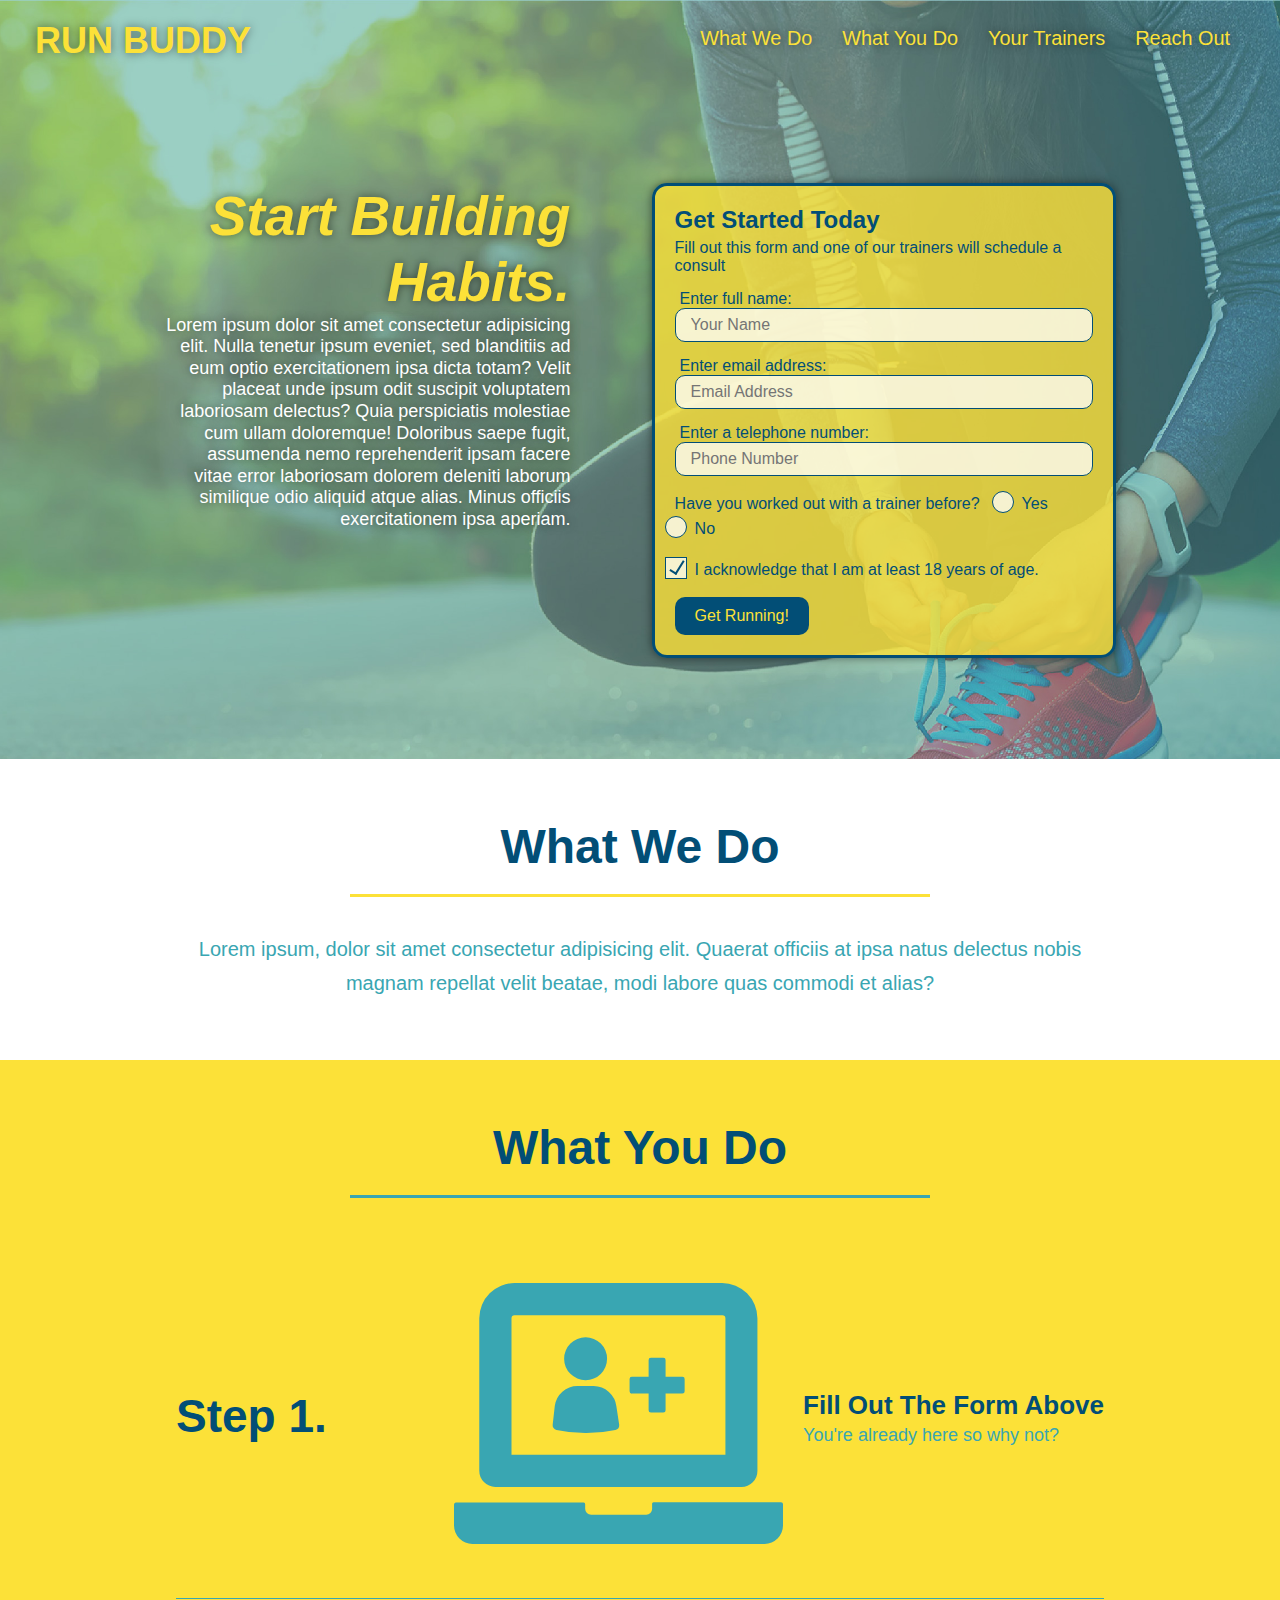
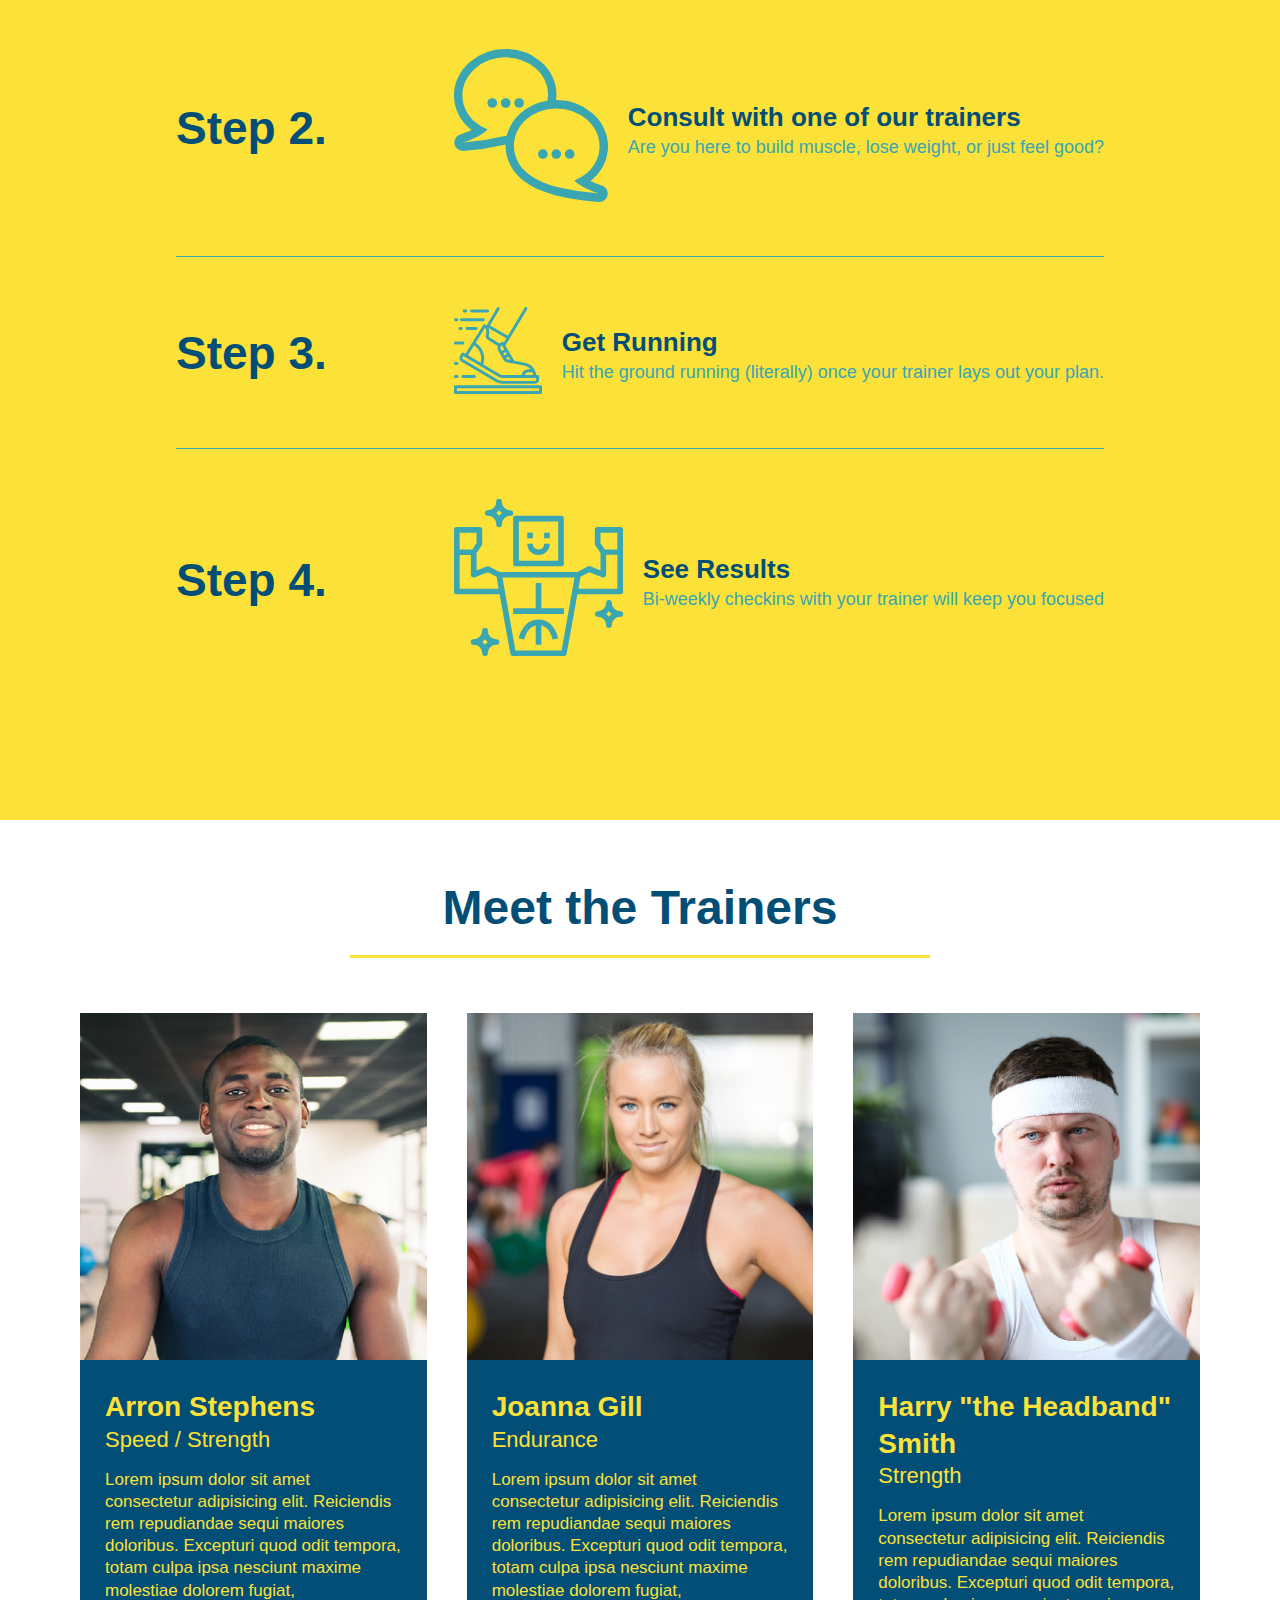
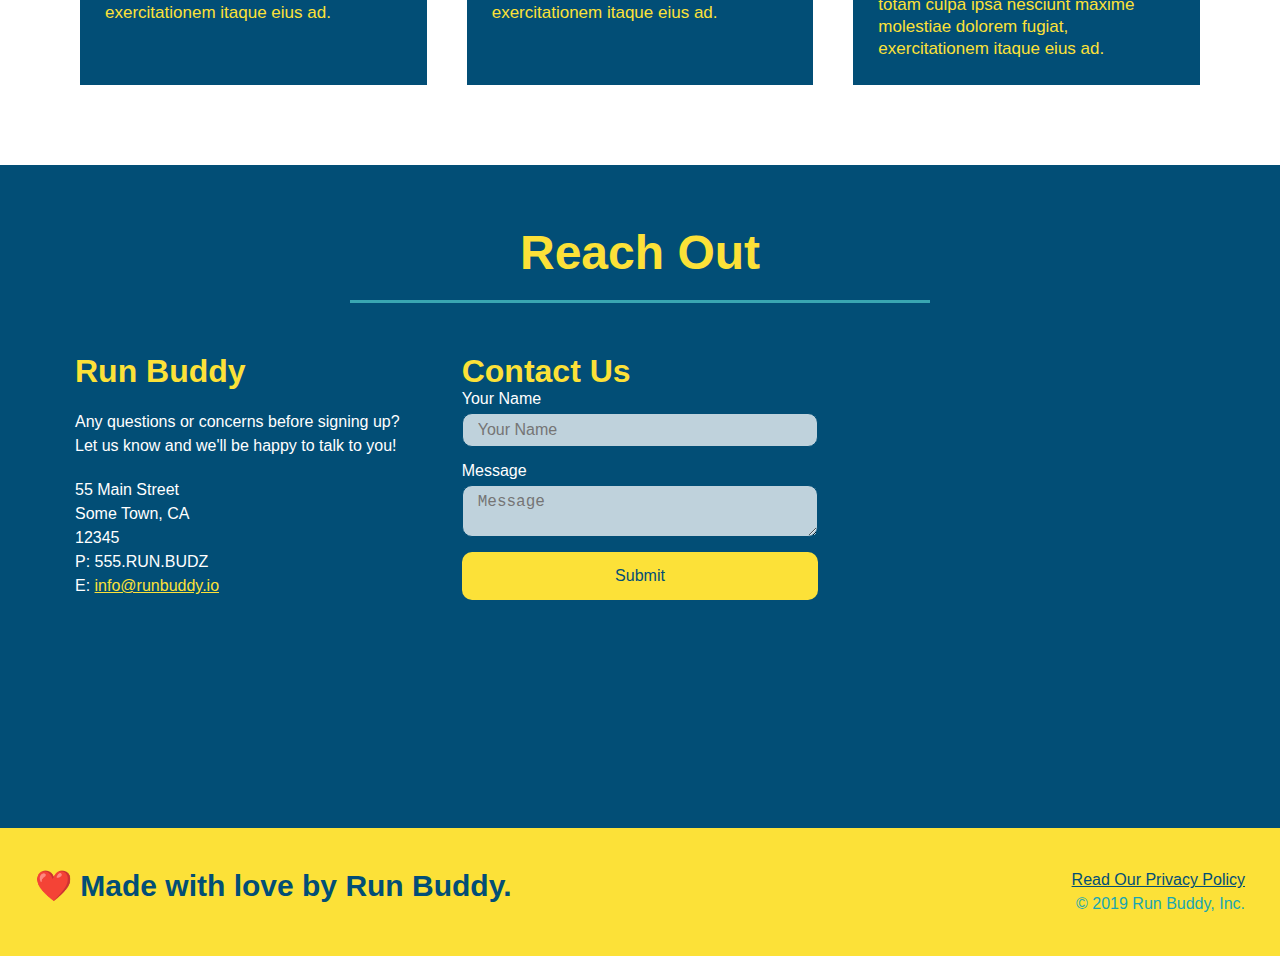
<file: index.html>
<!DOCTYPE html>
<html lang="en">
  <head>
    <meta charset="UTF-8" />
    <meta http-equiv="X-UA-Compatible" content="IE=edge" />
    <meta name="viewport" content="width=device-width, initial-scale=1.0" />
    <link rel="stylesheet" href="./assets/CSS/style.css" />
    <title>Run Buddy</title>
  </head>
  <body>
    <header>
      <h1>RUN BUDDY</h1>
      <nav>
        <ul>
          <li>
            <!-- anchor element -->
            <a href="#what-we-do">What We Do</a>
          </li>
          <li><a href="#what-you-do">What You Do</a></li>
          <li><a href="#your-trainers">Your Trainers</a></li>
          <li><a href="#reach-out">Reach Out</a></li>
        </ul>
      </nav>
    </header>
    <!-- hero -->
    <section class="hero">
      <div class="hero-cta">
        <h2>Start Building Habits.</h2>
        <p>
          Lorem ipsum dolor sit amet consectetur adipisicing elit. Nulla tenetur
          ipsum eveniet, sed blanditiis ad eum optio exercitationem ipsa dicta
          totam? Velit placeat unde ipsum odit suscipit voluptatem laboriosam
          delectus? Quia perspiciatis molestiae cum ullam doloremque! Doloribus
          saepe fugit, assumenda nemo reprehenderit ipsam facere vitae error
          laboriosam dolorem deleniti laborum similique odio aliquid atque
          alias. Minus officiis exercitationem ipsa aperiam.
        </p>
      </div>
      <div class="hero-form">
        <h3>Get Started Today</h3>
        <p>
          Fill out this form and one of our trainers will schedule a consult
        </p>
        <!-- insert form element -->
        <form>
          <label for="name">Enter full name:</label>
          <input
            type="text"
            placeholder="Your Name"
            name="name"
            id="name"
            class="form-input"
          />
          <label for="email">Enter email address:</label>
          <input
            type="email"
            placeholder="Email Address"
            name="email"
            id="email"
            class="form-input"
          />
          <label for="phone">Enter a telephone number:</label>
          <input
            type="tel"
            placeholder="Phone Number"
            name="phone"
            id="phone"
            class="form-input"
          />
          <p>
            Have you worked out with a trainer before? 
            <span class="radio-wrapper">
            <input type="radio" name="trainer-confirm" id="trainer-yes" />
            <label for="trainer-yes">Yes</label>
           </span>
           <span class="radio-wrapper">
            <input type="radio" name="trainer-confirm" id="trainer-no" />
            <label for="trainer-no">No</label>
           </span> 
          </p>
          <p>
            <span class="checkbox-wrapper">
            <label for="checkbox"
            <input type="checkbox" name="age-confirm" id="checkbox" />
              I acknowledge that I am at least 18 years of age.</label>
            </span>
          </p>
          <button type="submit">Get Running!</button>
        </form>
      </div>
    </section>
    <!-- end hero -->
    <!-- What we do section -->
    <section id="what-we-do" class="intro">
      <div class="flex-row">
        <h2 class="section-title primary-border">What We Do</h2>
      </div>
      <div class="flex-row">
        <p>
          Lorem ipsum, dolor sit amet consectetur adipisicing elit. Quaerat
          officiis at ipsa natus delectus nobis magnam repellat velit beatae,
          modi labore quas commodi et alias?
        </p>
      </div>
    </section>
    <!-- What you do section -->
    <section id="what-you-do" class="steps">
      <div class="flex-row">
        <h2 class="section-title secondary-border">What You Do</h2>
      </div>
      <div class="step">
        <h3>Step 1.</h3>
        <div class="step-info">
          <div class="step-img">
            <img src="./assets/Images/step-1.svg" alt="" />
          </div>
          <div class="step-text">
            <h4>Fill Out The Form Above</h4>
            <p>You're already here so why not?</p>
          </div>
        </div>
      </div>

      <div class="step">
        <h3>Step 2.</h3>
        <div class="step-info">
          <div class="step-img">
            <img src="./assets/Images/step-2.svg" alt="" />
          </div>
          <div class="step-text">
            <h4>Consult with one of our trainers</h4>
            <p>Are you here to build muscle, lose weight, or just feel good?</p>
          </div>
        </div>
      </div>
      <div class="step">
        <h3>Step 3.</h3>
        <div class="step-info">
          <div class="step-img">
            <img src="./assets/Images/step-3.svg" alt="" />
          </div>
          <div class="step-text">
            <h4>Get Running</h4>
            <p>
              Hit the ground running (literally) once your trainer lays out your
              plan.
            </p>
          </div>
        </div>
      </div>
      <div class="step">
        <h3>Step 4.</h3>
        <div class="step-info">
          <div class="step-img">
            <img src="./assets/Images/step-4.svg" alt="" />
          </div>
          <div class="step-text">
            <h4>See Results</h4>
            <p>Bi-weekly checkins with your trainer will keep you focused</p>
          </div>
        </div>
      </div>
    </section>
    <!-- Meet the Trainers section -->
    <section id="your-trainers">
      <h2 class="section-title primary-border">Meet the Trainers</h2>
      <!-- First Trainer Bio -->
      <div class="trainers">
        <article class="trainer">         
            <img
            src="./assets/Images/trainer-1.jpg"
            alt="Arron Stephens in his workout clothes, ready to pump iron"
            />
            <div class="trainer-bio">
              <h3 class="trainer-name">Arron Stephens</h3>
              <h4 class="trainer-role">Speed / Strength</h4>
              <p>
                Lorem ipsum dolor sit amet consectetur adipisicing elit.
                Reiciendis rem repudiandae sequi maiores doloribus. Excepturi quod
                odit tempora, totam culpa ipsa nesciunt maxime molestiae dolorem
                fugiat, exercitationem itaque eius ad.
              </p>
            </div>
        </article>
        <!-- Second Trainer Bio -->
        <article class="trainer">
            <img
            src="./assets/Images/trainer-2.jpg"
            alt="Joanna Gill cooling off after a workout"
            />
            <div class="trainer-bio">
              <h3 class="trainer-name">Joanna Gill</h3>
              <h4 class="trainer-role">Endurance</h4>
              <p>
                Lorem ipsum dolor sit amet consectetur adipisicing elit.
                Reiciendis rem repudiandae sequi maiores doloribus. Excepturi quod
                odit tempora, totam culpa ipsa nesciunt maxime molestiae dolorem
                fugiat, exercitationem itaque eius ad.
              </p>
            </div>
       </article>
       <!-- Third Trainer Bio -->
       <article class="trainer">
        <div>
          <img
          src="./assets/Images/trainer-3.jpg"
          alt="Harry Smith wearing a headband and lifting comically small pink weights"
          />
          <div class="trainer-bio">
            <h3 class="trainer-name">Harry "the Headband" Smith</h3>
            <h4 class="trainer-role">Strength</h4>
            <p>
              Lorem ipsum dolor sit amet consectetur adipisicing elit.
              Reiciendis rem repudiandae sequi maiores doloribus. Excepturi quod
              odit tempora, totam culpa ipsa nesciunt maxime molestiae dolorem
              fugiat, exercitationem itaque eius ad.
            </p>
          </div>
        </div>       
      </div>
      </article>
    </section>
    <!-- Reach Out section -->
    <section id="reach-out" class="contact">
      <h2 class="section-title secondary-border">Reach Out</h2>
      <div class="contact-info">
        <div>
          <h3>Run Buddy</h3>
          <p>
            Any questions or concerns before signing up?
            <br />
            Let us know and we'll be happy to talk to you!
          </p>
          <address>
            55 Main Street <br />
            Some Town, CA <br />
            12345 <br />
            P: 555.RUN.BUDZ <br />
            E: <a href="mailto:info@runbuddy.io">info@runbuddy.io</a>
          </address>
        </div>
        <div class="contact-form">
          <h3>Contact Us</h3>
          <form>
            <label for="contact-name">Your Name</label>
            <input type="text" id="contact-name" placeholder="Your Name" />
            <label for="contact-message">Message</label>
            <textarea id="contact-message" placeholder="Message"></textarea>
            <button type="submit">Submit</button>
          </form>
        </div>         
          <iframe
          src="https://www.google.com/maps/embed?pb=!1m18!1m12!1m3!1d2687.833489445975!2d-122.38582878410791!3d47.6488024791874!2m3!1f0!2f0!3f0!3m2!1i1024!2i768!4f13.1!3m3!1m2!1s0x54901599692c4e9d%3A0x76d7a671faadc4d9!2s3207%2021st%20Ave%20W%2C%20Seattle%2C%20WA%2098199!5e0!3m2!1sen!2sus!4v1619035467113!5m2!1sen!2sus"
          style="border: 0;"
          allowfullscreen=""
          loading="lazy"
          ></iframe>
      </div>
      </section>
      <!-- Footer -->
    <footer>
      <h2>❤️ Made with love by Run Buddy.</h2>
      <div>
        <a href="./privacy-policy.html">Read Our Privacy Policy</a><br />
        &copy; 2019 Run Buddy, Inc.
      </div>
    </footer>
  </body>
</html>
</file>
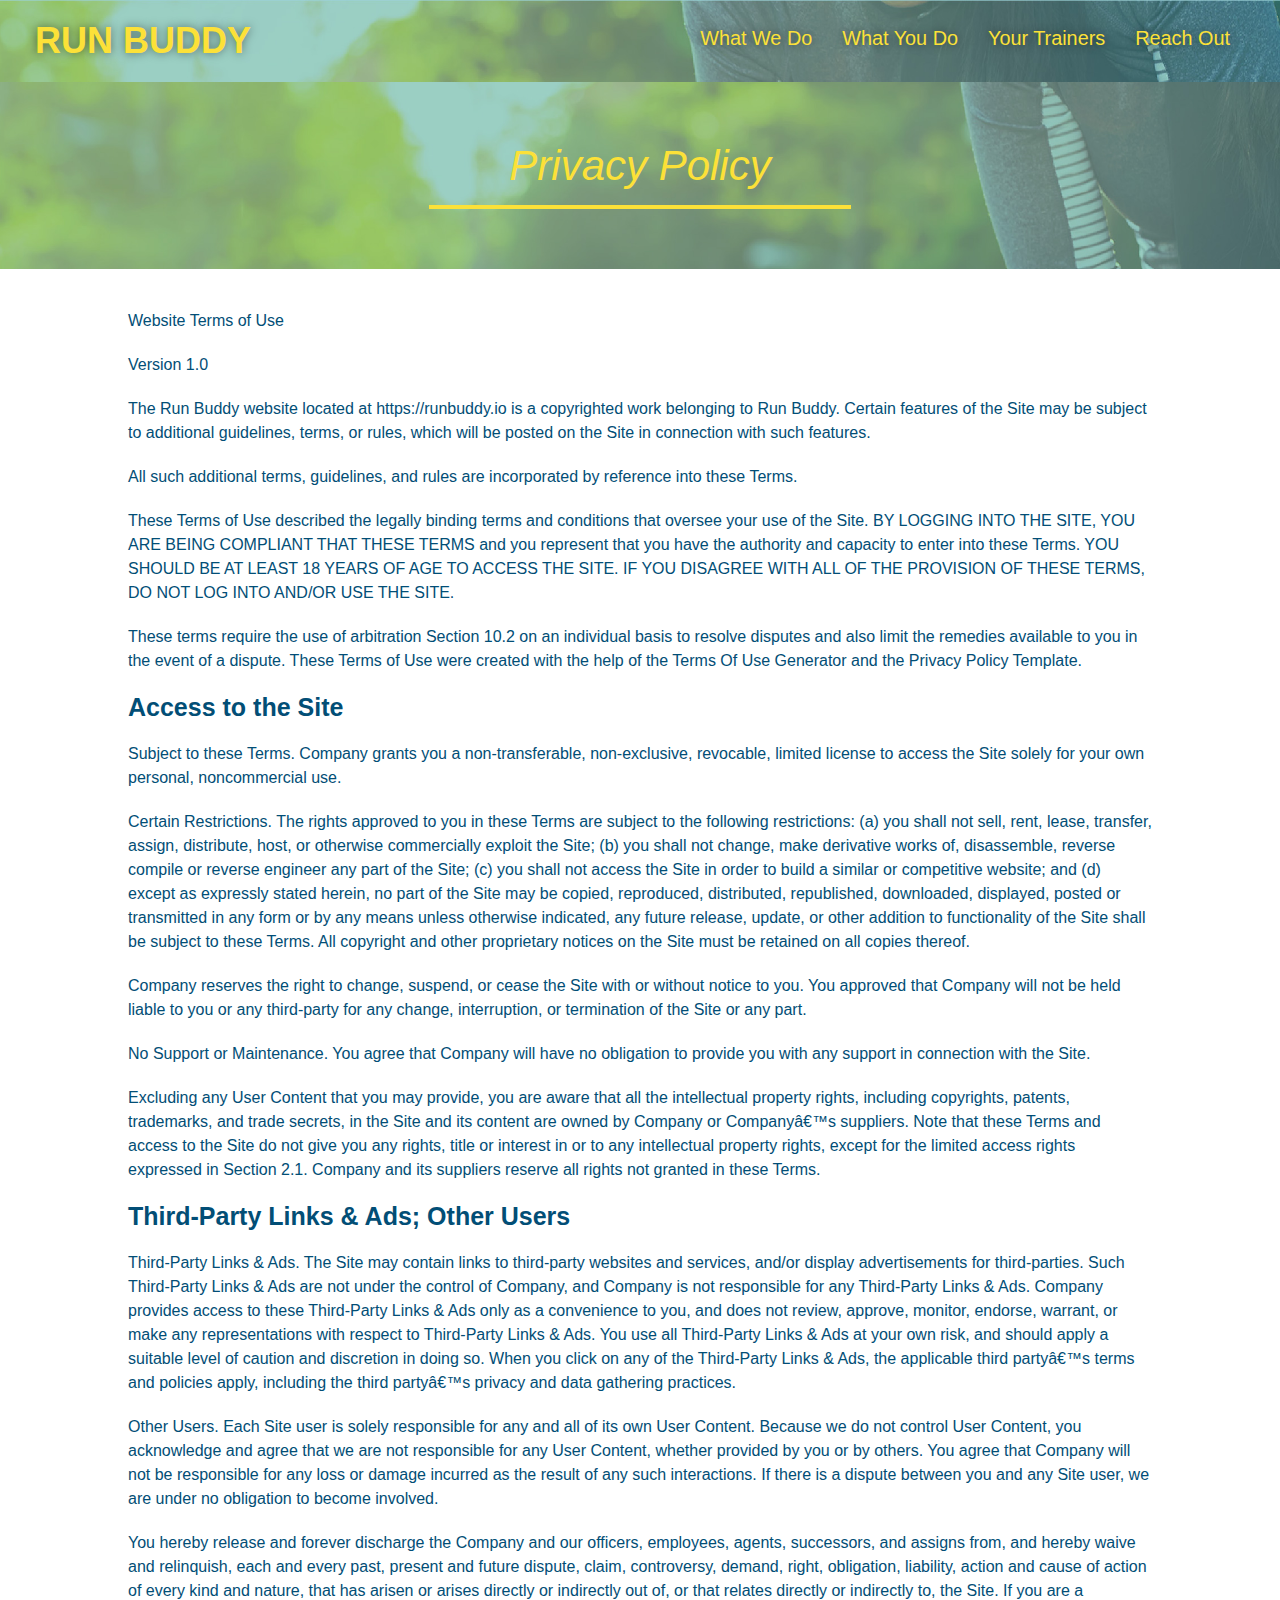
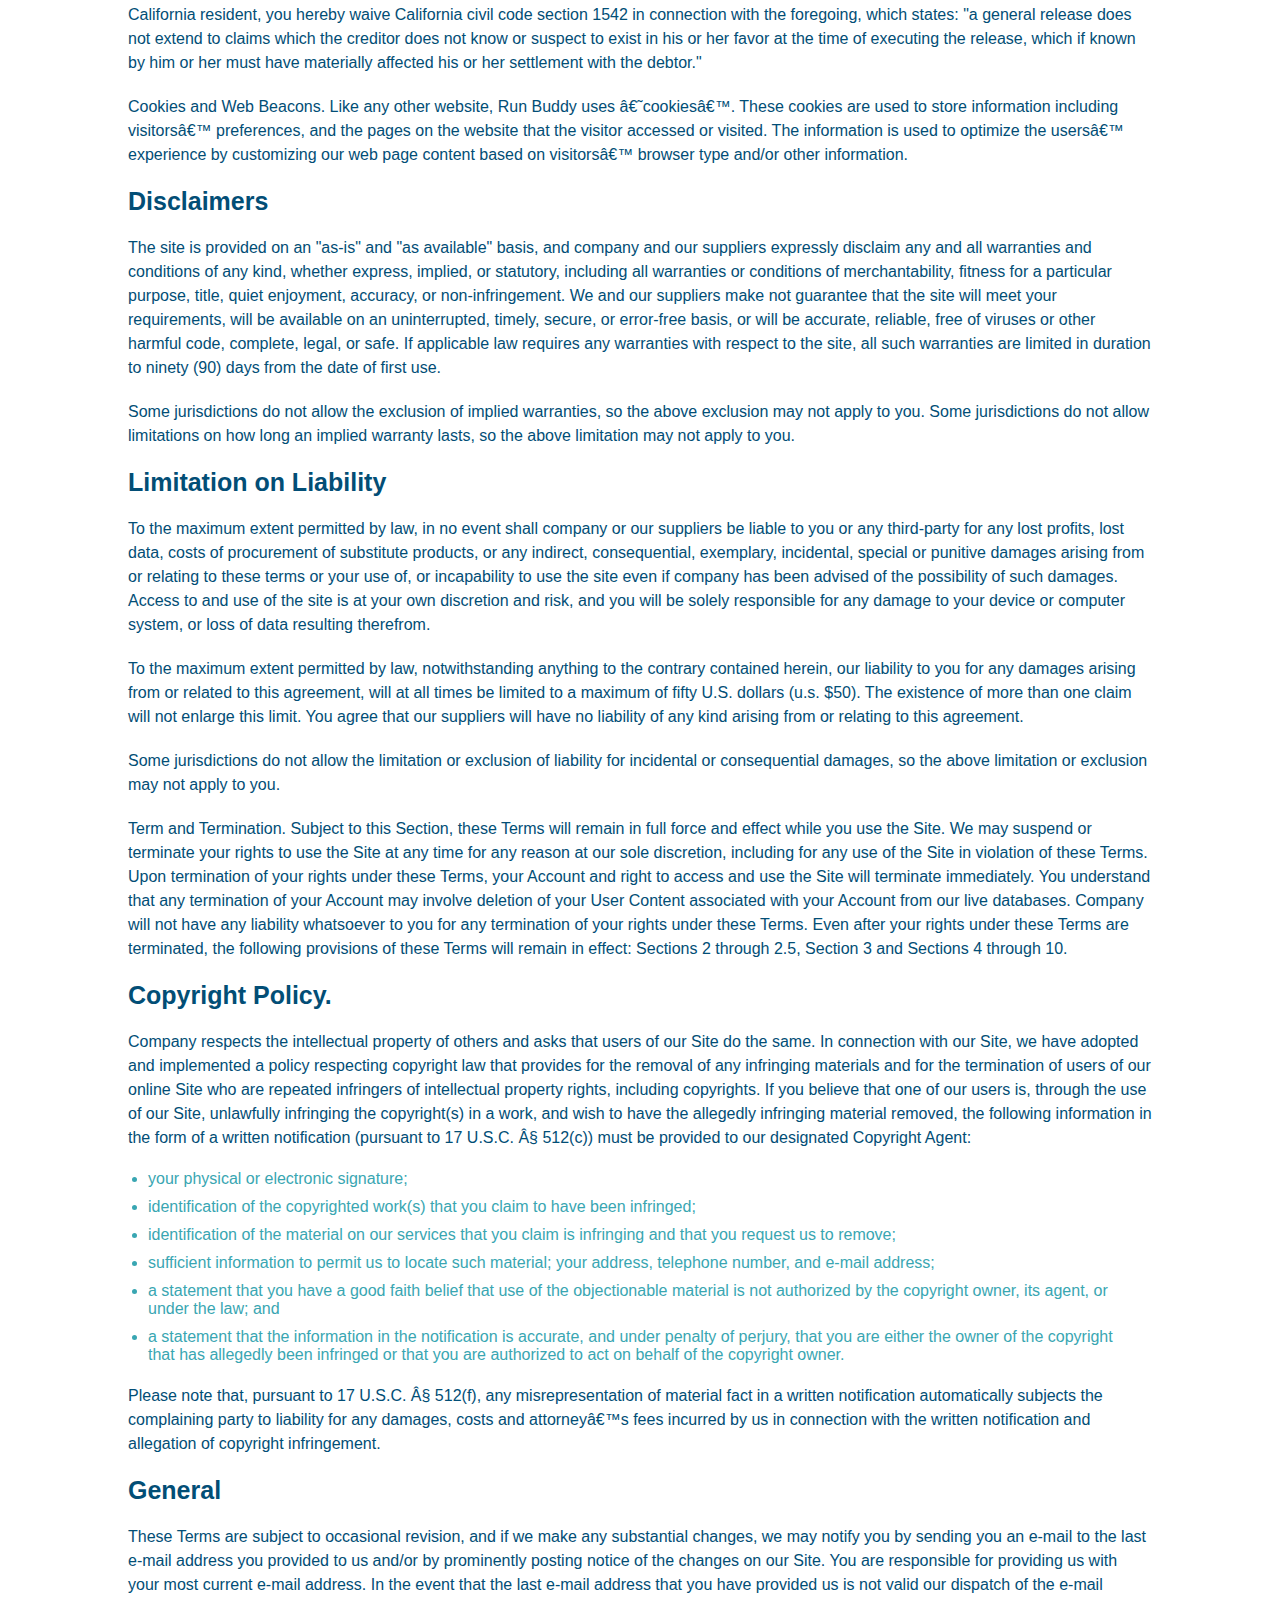
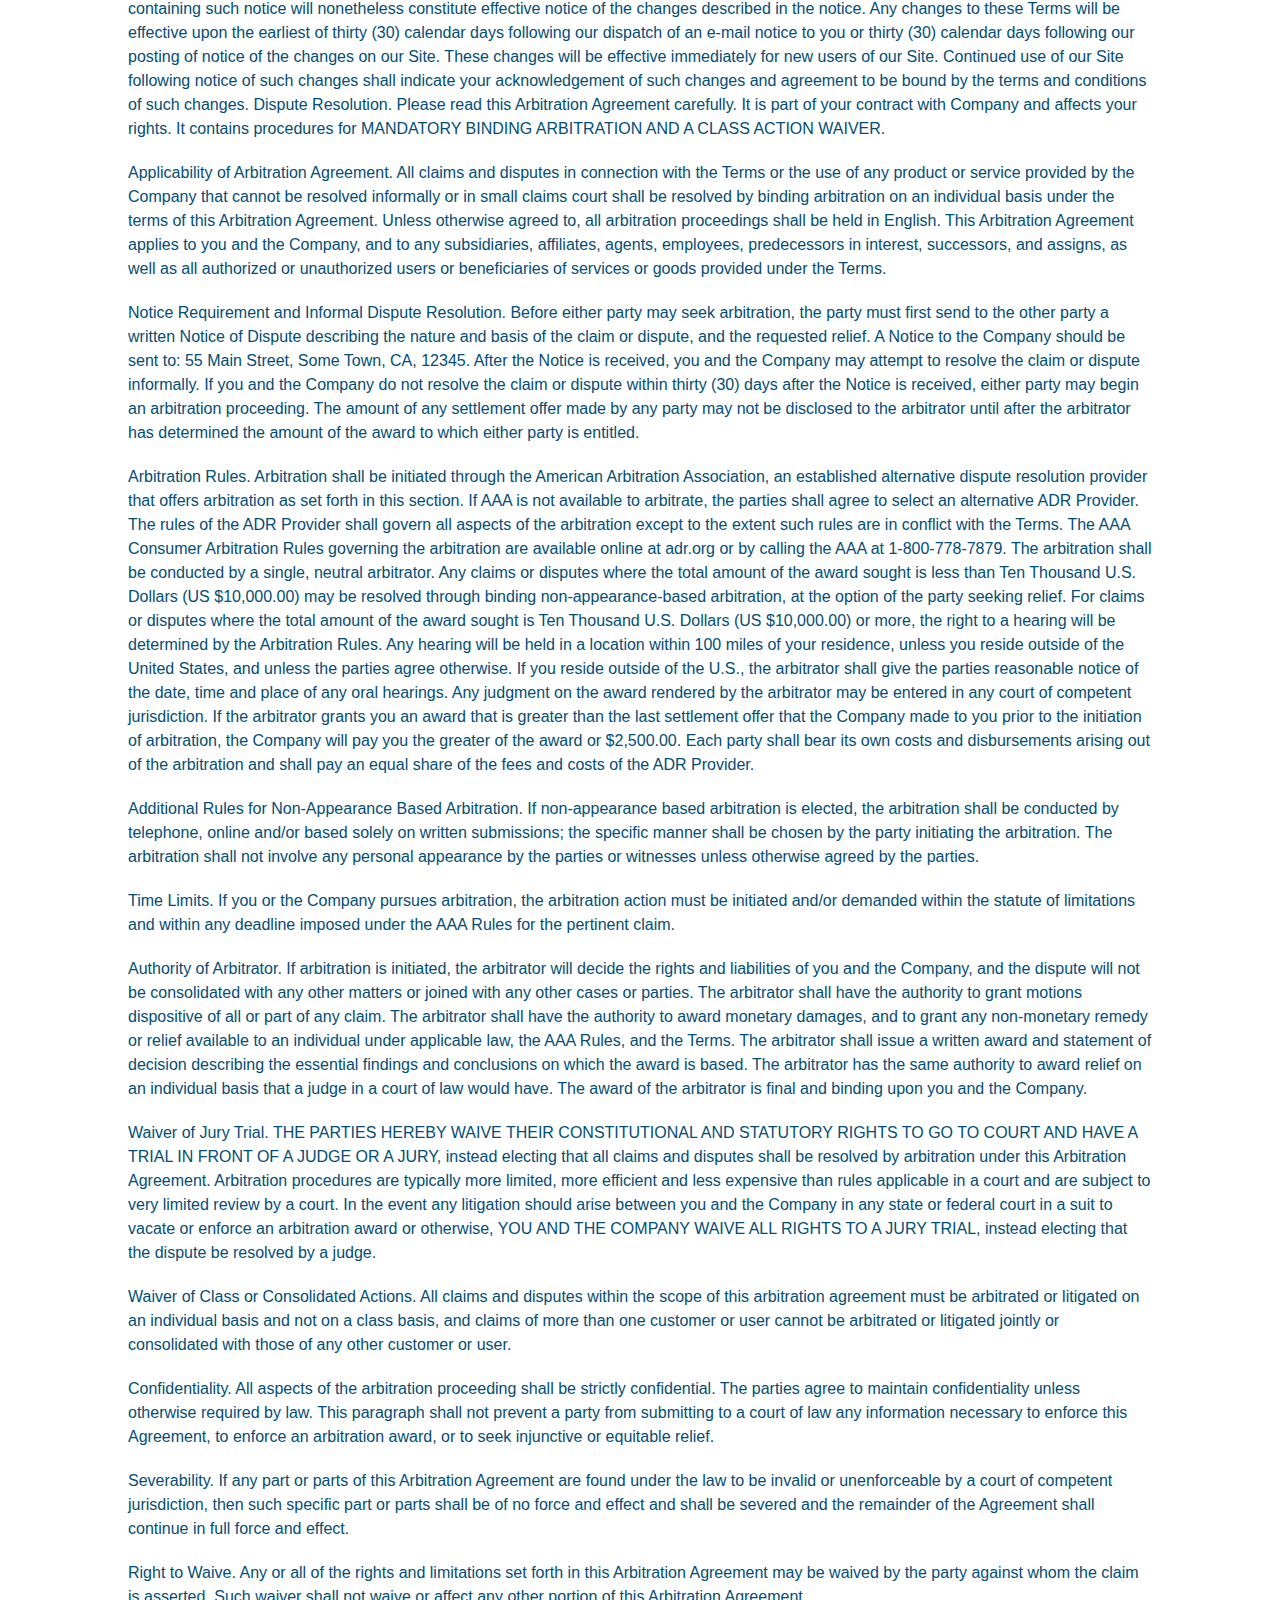
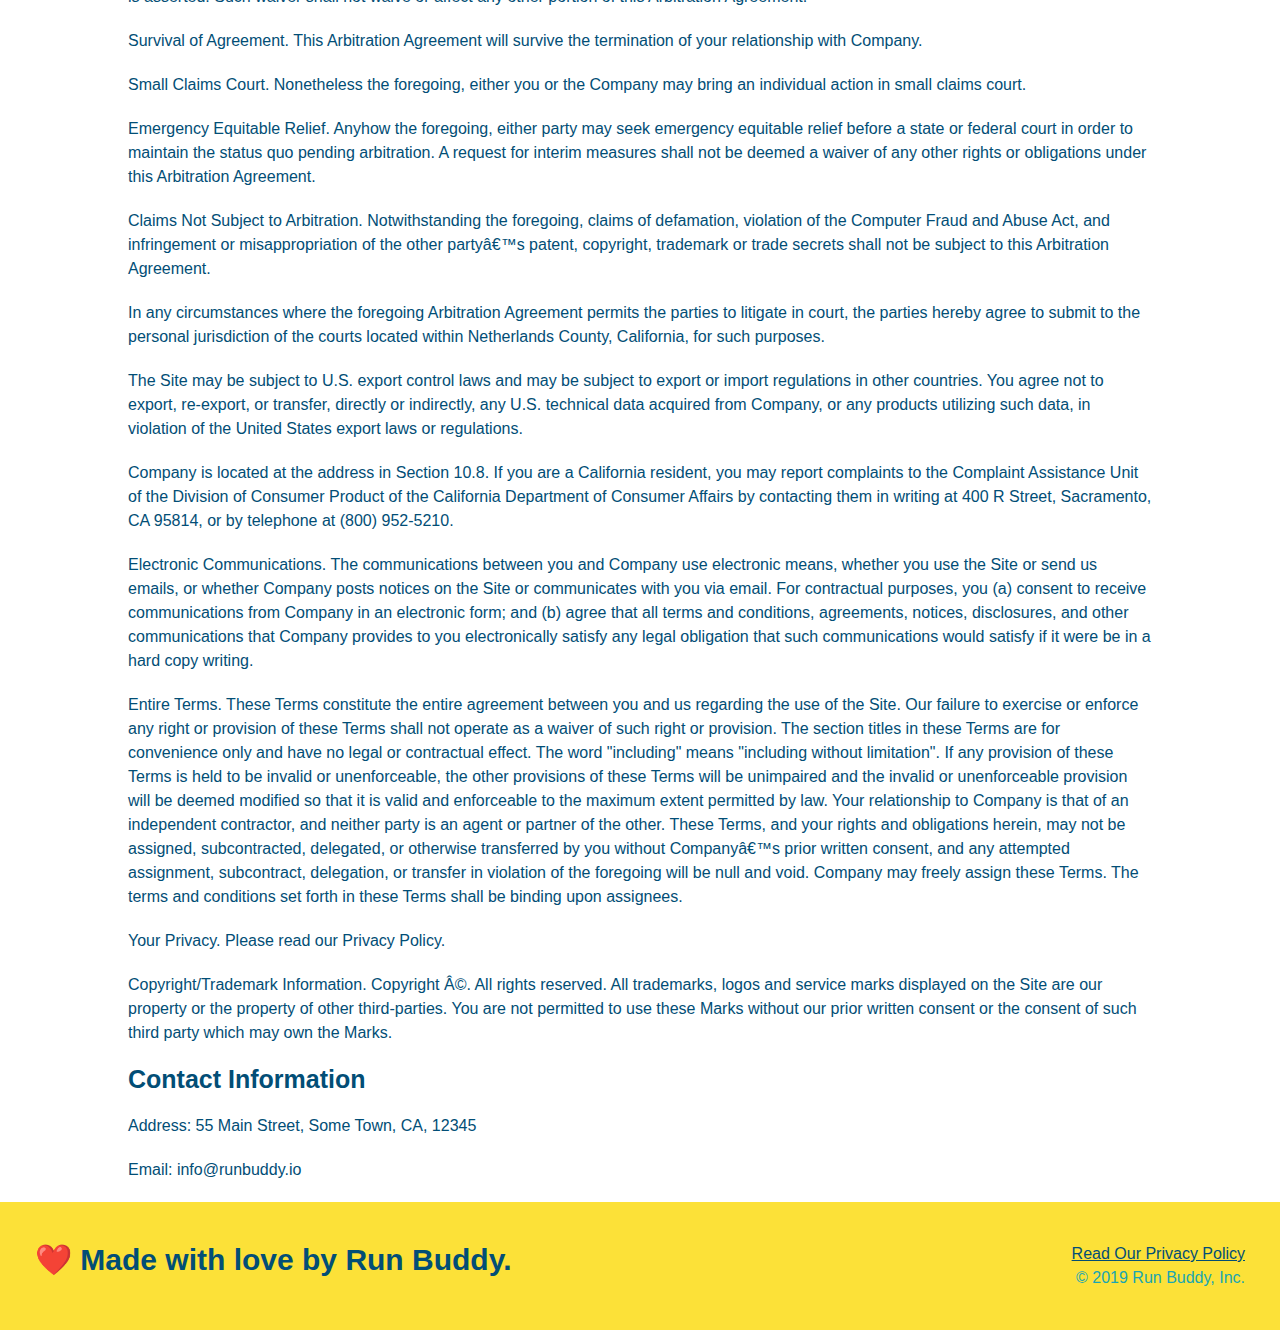
<file: privacy-policy.html>
<!DOCTYPE html>
<html lang="en">
  <head>
    <meta charset="UTF-8" />
    <meta http-equiv="X-UA-Compatible" content="IE=edge" />
    <meta name="viewport" content="width=device-width, initial-scale=1.0" />
    <link rel="stylesheet" href="./assets/CSS/style.css" />
    <link rel="stylesheet" href="./assets/CSS/secondary-styles.css">
    <title>Privacy Policy - Run Buddy</title>
  </head>
  <body>
      <header>
        <h1>RUN BUDDY </h1>
        <nav>
          <ul>
            <li>
              <!-- anchor element -->
              <a href="./index.html#what-we-do">What We Do</a>
            </li>
            <li><a href="./index.html#what-you-do">What You Do</a></li>
            <li><a href="./index.html#your-trainers">Your Trainers</a></li>
            <li><a href="./index.html#reach-out">Reach Out</a></li>
          </ul>
        </nav>
      </header>
      </header>
      <section class="hero">
        <h2 class="page-title">Privacy Policy</h2>
      </section>
      <article class="secondary-content">
        
      <p>
        Website Terms of Use
      </p>

      <p>
        Version 1.0
      </p>

      <p>
        The Run Buddy website located at https://runbuddy.io is a copyrighted work belonging to Run Buddy. Certain
        features of the Site may be subject to additional guidelines, terms, or rules, which will be posted on the Site
        in connection with such features.
      </p>

      <p>
        All such additional terms, guidelines, and rules are incorporated by reference into these Terms.
      </p>

      <p>
        These Terms of Use described the legally binding terms and conditions that oversee your use of the Site. BY
        LOGGING INTO THE SITE, YOU ARE BEING COMPLIANT THAT THESE TERMS and you represent that you have the authority
        and capacity to enter into these Terms. YOU SHOULD BE AT LEAST 18 YEARS OF AGE TO ACCESS THE SITE. IF YOU
        DISAGREE WITH ALL OF THE PROVISION OF THESE TERMS, DO NOT LOG INTO AND/OR USE THE SITE.
      </p>

      <p>
        These terms require the use of arbitration Section 10.2 on an individual basis to resolve disputes and also
        limit the remedies available to you in the event of a dispute. These Terms of Use were created with the help of
        the Terms Of Use Generator and the Privacy Policy Template.
      </p>

      <h3>
        Access to the Site
      </h3>

      <p>
        Subject to these Terms. Company grants you a non-transferable, non-exclusive, revocable, limited license to
        access the Site solely for your own personal, noncommercial use.
      </p>

      <p>
        Certain Restrictions. The rights approved to you in these Terms are subject to the following restrictions: (a)
        you shall not sell, rent, lease, transfer, assign, distribute, host, or otherwise commercially exploit the Site;
        (b) you shall not change, make derivative works of, disassemble, reverse compile or reverse engineer any part of
        the Site; (c) you shall not access the Site in order to build a similar or competitive website; and (d) except
        as expressly stated herein, no part of the Site may be copied, reproduced, distributed, republished, downloaded,
        displayed, posted or transmitted in any form or by any means unless otherwise indicated, any future release,
        update, or other addition to functionality of the Site shall be subject to these Terms. All copyright and other
        proprietary notices on the Site must be retained on all copies thereof.
      </p>

      <p>
        Company reserves the right to change, suspend, or cease the Site with or without notice to you. You approved
        that Company will not be held liable to you or any third-party for any change, interruption, or termination of
        the Site or any part.
      </p>

      <p>
        No Support or Maintenance. You agree that Company will have no obligation to provide you with any support in
        connection with the Site.
      </p>

      <p>
        Excluding any User Content that you may provide, you are aware that all the intellectual property rights,
        including copyrights, patents, trademarks, and trade secrets, in the Site and its content are owned by Company
        or Companyâ€™s suppliers. Note that these Terms and access to the Site do not give you any rights, title or
        interest in or to any intellectual property rights, except for the limited access rights expressed in Section
        2.1. Company and its suppliers reserve all rights not granted in these Terms.
      </p>

      <h3>
        Third-Party Links & Ads; Other Users
      </h3>

      <p>
        Third-Party Links & Ads. The Site may contain links to third-party websites and services, and/or display
        advertisements for third-parties. Such Third-Party Links & Ads are not under the control of Company, and Company
        is not responsible for any Third-Party Links & Ads. Company provides access to these Third-Party Links & Ads
        only as a convenience to you, and does not review, approve, monitor, endorse, warrant, or make any
        representations with respect to Third-Party Links & Ads. You use all Third-Party Links & Ads at your own risk,
        and should apply a suitable level of caution and discretion in doing so. When you click on any of the
        Third-Party Links & Ads, the applicable third partyâ€™s terms and policies apply, including the third partyâ€™s
        privacy and data gathering practices.
      </p>

      <p>
        Other Users. Each Site user is solely responsible for any and all of its own User Content. Because we do not
        control User Content, you acknowledge and agree that we are not responsible for any User Content, whether
        provided by you or by others. You agree that Company will not be responsible for any loss or damage incurred as
        the result of any such interactions. If there is a dispute between you and any Site user, we are under no
        obligation to become involved.
      </p>

      <p>
        You hereby release and forever discharge the Company and our officers, employees, agents, successors, and
        assigns from, and hereby waive and relinquish, each and every past, present and future dispute, claim,
        controversy, demand, right, obligation, liability, action and cause of action of every kind and nature, that has
        arisen or arises directly or indirectly out of, or that relates directly or indirectly to, the Site. If you are
        a California resident, you hereby waive California civil code section 1542 in connection with the foregoing,
        which states: "a general release does not extend to claims which the creditor does not know or suspect to exist
        in his or her favor at the time of executing the release, which if known by him or her must have materially
        affected his or her settlement with the debtor."
      </p>

      <p>
        Cookies and Web Beacons. Like any other website, Run Buddy uses â€˜cookiesâ€™. These cookies are used to store
        information including visitorsâ€™ preferences, and the pages on the website that the visitor accessed or visited.
        The information is used to optimize the usersâ€™ experience by customizing our web page content based on visitorsâ€™
        browser type and/or other information.
      </p>

      <h3>
        Disclaimers
      </h3>

      <p>
        The site is provided on an "as-is" and "as available" basis, and company and our suppliers expressly disclaim
        any and all warranties and conditions of any kind, whether express, implied, or statutory, including all
        warranties or conditions of merchantability, fitness for a particular purpose, title, quiet enjoyment, accuracy,
        or non-infringement. We and our suppliers make not guarantee that the site will meet your requirements, will be
        available on an uninterrupted, timely, secure, or error-free basis, or will be accurate, reliable, free of
        viruses or other harmful code, complete, legal, or safe. If applicable law requires any warranties with respect
        to the site, all such warranties are limited in duration to ninety (90) days from the date of first use.
      </p>

      <p>
        Some jurisdictions do not allow the exclusion of implied warranties, so the above exclusion may not apply to
        you. Some jurisdictions do not allow limitations on how long an implied warranty lasts, so the above limitation
        may not apply to you.
      </p>

      <h3>
        Limitation on Liability
      </h3>

      <p>
        To the maximum extent permitted by law, in no event shall company or our suppliers be liable to you or any
        third-party for any lost profits, lost data, costs of procurement of substitute products, or any indirect,
        consequential, exemplary, incidental, special or punitive damages arising from or relating to these terms or
        your use of, or incapability to use the site even if company has been advised of the possibility of such
        damages. Access to and use of the site is at your own discretion and risk, and you will be solely responsible
        for any damage to your device or computer system, or loss of data resulting therefrom.
      </p>

      <p>
        To the maximum extent permitted by law, notwithstanding anything to the contrary contained herein, our liability
        to you for any damages arising from or related to this agreement, will at all times be limited to a maximum of
        fifty U.S. dollars (u.s. $50). The existence of more than one claim will not enlarge this limit. You agree that
        our suppliers will have no liability of any kind arising from or relating to this agreement.
      </p>

      <p>
        Some jurisdictions do not allow the limitation or exclusion of liability for incidental or consequential
        damages, so the above limitation or exclusion may not apply to you.
      </p>

      <p>
        Term and Termination. Subject to this Section, these Terms will remain in full force and effect while you use
        the Site. We may suspend or terminate your rights to use the Site at any time for any reason at our sole
        discretion, including for any use of the Site in violation of these Terms. Upon termination of your rights under
        these Terms, your Account and right to access and use the Site will terminate immediately. You understand that
        any termination of your Account may involve deletion of your User Content associated with your Account from our
        live databases. Company will not have any liability whatsoever to you for any termination of your rights under
        these Terms. Even after your rights under these Terms are terminated, the following provisions of these Terms
        will remain in effect: Sections 2 through 2.5, Section 3 and Sections 4 through 10.
      </p>

      <h3>
        Copyright Policy.
      </h3>

      <p>
        Company respects the intellectual property of others and asks that users of our Site do the same. In connection
        with our Site, we have adopted and implemented a policy respecting copyright law that provides for the removal
        of any infringing materials and for the termination of users of our online Site who are repeated infringers of
        intellectual property rights, including copyrights. If you believe that one of our users is, through the use of
        our Site, unlawfully infringing the copyright(s) in a work, and wish to have the allegedly infringing material
        removed, the following information in the form of a written notification (pursuant to 17 U.S.C. Â§ 512(c)) must
        be provided to our designated Copyright Agent:
      </p>

      <ul>
        <li>
          your physical or electronic signature;
        </li>
        <li>
          identification of the copyrighted work(s) that you claim to have been infringed;
        </li>
        <li>
          identification of the material on our services that you claim is infringing and that you request us to remove;
        </li>
        <li>
          sufficient information to permit us to locate such material; your address, telephone number, and e-mail
          address;
        </li>
        <li>
          a statement that you have a good faith belief that use of the objectionable material is not authorized by the
          copyright owner, its agent, or under the law; and
        </li>
        <li>
          a statement that the information in the notification is accurate, and under penalty of perjury, that you are
          either the owner of the copyright that has allegedly been infringed or that you are authorized to act on
          behalf of the copyright owner.
        </li>
      </ul>

      <p>
        Please note that, pursuant to 17 U.S.C. Â§ 512(f), any misrepresentation of material fact in a written
        notification automatically subjects the complaining party to liability for any damages, costs and attorneyâ€™s
        fees incurred by us in connection with the written notification and allegation of copyright infringement.
      </p>

      <h3>
        General
      </h3>

      <p>
        These Terms are subject to occasional revision, and if we make any substantial changes, we may notify you by
        sending you an e-mail to the last e-mail address you provided to us and/or by prominently posting notice of the
        changes on our Site. You are responsible for providing us with your most current e-mail address. In the event
        that the last e-mail address that you have provided us is not valid our dispatch of the e-mail containing such
        notice will nonetheless constitute effective notice of the changes described in the notice. Any changes to these
        Terms will be effective upon the earliest of thirty (30) calendar days following our dispatch of an e-mail
        notice to you or thirty (30) calendar days following our posting of notice of the changes on our Site. These
        changes will be effective immediately for new users of our Site. Continued use of our Site following notice of
        such changes shall indicate your acknowledgement of such changes and agreement to be bound by the terms and
        conditions of such changes. Dispute Resolution. Please read this Arbitration Agreement carefully. It is part of
        your contract with Company and affects your rights. It contains procedures for MANDATORY BINDING ARBITRATION AND
        A CLASS ACTION WAIVER.
      </p>

      <p>
        Applicability of Arbitration Agreement. All claims and disputes in connection with the Terms or the use of any
        product or service provided by the Company that cannot be resolved informally or in small claims court shall be
        resolved by binding arbitration on an individual basis under the terms of this Arbitration Agreement. Unless
        otherwise agreed to, all arbitration proceedings shall be held in English. This Arbitration Agreement applies to
        you and the Company, and to any subsidiaries, affiliates, agents, employees, predecessors in interest,
        successors, and assigns, as well as all authorized or unauthorized users or beneficiaries of services or goods
        provided under the Terms.
      </p>

      <p>
        Notice Requirement and Informal Dispute Resolution. Before either party may seek arbitration, the party must
        first send to the other party a written Notice of Dispute describing the nature and basis of the claim or
        dispute, and the requested relief. A Notice to the Company should be sent to: 55 Main Street, Some Town, CA,
        12345. After the Notice is received, you and the Company may attempt to resolve the claim or dispute informally.
        If you and the Company do not resolve the claim or dispute within thirty (30) days after the Notice is received,
        either party may begin an arbitration proceeding. The amount of any settlement offer made by any party may not
        be disclosed to the arbitrator until after the arbitrator has determined the amount of the award to which either
        party is entitled.
      </p>

      <p>
        Arbitration Rules. Arbitration shall be initiated through the American Arbitration Association, an established
        alternative dispute resolution provider that offers arbitration as set forth in this section. If AAA is not
        available to arbitrate, the parties shall agree to select an alternative ADR Provider. The rules of the ADR
        Provider shall govern all aspects of the arbitration except to the extent such rules are in conflict with the
        Terms. The AAA Consumer Arbitration Rules governing the arbitration are available online at adr.org or by
        calling the AAA at 1-800-778-7879. The arbitration shall be conducted by a single, neutral arbitrator. Any
        claims or disputes where the total amount of the award sought is less than Ten Thousand U.S. Dollars (US
        $10,000.00) may be resolved through binding non-appearance-based arbitration, at the option of the party seeking
        relief. For claims or disputes where the total amount of the award sought is Ten Thousand U.S. Dollars (US
        $10,000.00) or more, the right to a hearing will be determined by the Arbitration Rules. Any hearing will be
        held in a location within 100 miles of your residence, unless you reside outside of the United States, and
        unless the parties agree otherwise. If you reside outside of the U.S., the arbitrator shall give the parties
        reasonable notice of the date, time and place of any oral hearings. Any judgment on the award rendered by the
        arbitrator may be entered in any court of competent jurisdiction. If the arbitrator grants you an award that is
        greater than the last settlement offer that the Company made to you prior to the initiation of arbitration, the
        Company will pay you the greater of the award or $2,500.00. Each party shall bear its own costs and
        disbursements arising out of the arbitration and shall pay an equal share of the fees and costs of the ADR
        Provider.
      </p>

      <p>
        Additional Rules for Non-Appearance Based Arbitration. If non-appearance based arbitration is elected, the
        arbitration shall be conducted by telephone, online and/or based solely on written submissions; the specific
        manner shall be chosen by the party initiating the arbitration. The arbitration shall not involve any personal
        appearance by the parties or witnesses unless otherwise agreed by the parties.
      </p>

      <p>
        Time Limits. If you or the Company pursues arbitration, the arbitration action must be initiated and/or demanded
        within the statute of limitations and within any deadline imposed under the AAA Rules for the pertinent claim.
      </p>

      <p>
        Authority of Arbitrator. If arbitration is initiated, the arbitrator will decide the rights and liabilities of
        you and the Company, and the dispute will not be consolidated with any other matters or joined with any other
        cases or parties. The arbitrator shall have the authority to grant motions dispositive of all or part of any
        claim. The arbitrator shall have the authority to award monetary damages, and to grant any non-monetary remedy
        or relief available to an individual under applicable law, the AAA Rules, and the Terms. The arbitrator shall
        issue a written award and statement of decision describing the essential findings and conclusions on which the
        award is based. The arbitrator has the same authority to award relief on an individual basis that a judge in a
        court of law would have. The award of the arbitrator is final and binding upon you and the Company.
      </p>

      <p>
        Waiver of Jury Trial. THE PARTIES HEREBY WAIVE THEIR CONSTITUTIONAL AND STATUTORY RIGHTS TO GO TO COURT AND HAVE
        A TRIAL IN FRONT OF A JUDGE OR A JURY, instead electing that all claims and disputes shall be resolved by
        arbitration under this Arbitration Agreement. Arbitration procedures are typically more limited, more efficient
        and less expensive than rules applicable in a court and are subject to very limited review by a court. In the
        event any litigation should arise between you and the Company in any state or federal court in a suit to vacate
        or enforce an arbitration award or otherwise, YOU AND THE COMPANY WAIVE ALL RIGHTS TO A JURY TRIAL, instead
        electing that the dispute be resolved by a judge.
      </p>

      <p>
        Waiver of Class or Consolidated Actions. All claims and disputes within the scope of this arbitration agreement
        must be arbitrated or litigated on an individual basis and not on a class basis, and claims of more than one
        customer or user cannot be arbitrated or litigated jointly or consolidated with those of any other customer or
        user.
      </p>

      <p>
        Confidentiality. All aspects of the arbitration proceeding shall be strictly confidential. The parties agree to
        maintain confidentiality unless otherwise required by law. This paragraph shall not prevent a party from
        submitting to a court of law any information necessary to enforce this Agreement, to enforce an arbitration
        award, or to seek injunctive or equitable relief.
      </p>

      <p>
        Severability. If any part or parts of this Arbitration Agreement are found under the law to be invalid or
        unenforceable by a court of competent jurisdiction, then such specific part or parts shall be of no force and
        effect and shall be severed and the remainder of the Agreement shall continue in full force and effect.
      </p>

      <p>
        Right to Waive. Any or all of the rights and limitations set forth in this Arbitration Agreement may be waived
        by the party against whom the claim is asserted. Such waiver shall not waive or affect any other portion of this
        Arbitration Agreement.
      </p>

      <p>
        Survival of Agreement. This Arbitration Agreement will survive the termination of your relationship with
        Company.
      </p>

      <p>
        Small Claims Court. Nonetheless the foregoing, either you or the Company may bring an individual action in small
        claims court.
      </p>

      <p>
        Emergency Equitable Relief. Anyhow the foregoing, either party may seek emergency equitable relief before a
        state or federal court in order to maintain the status quo pending arbitration. A request for interim measures
        shall not be deemed a waiver of any other rights or obligations under this Arbitration Agreement.
      </p>

      <p>
        Claims Not Subject to Arbitration. Notwithstanding the foregoing, claims of defamation, violation of the
        Computer Fraud and Abuse Act, and infringement or misappropriation of the other partyâ€™s patent, copyright,
        trademark or trade secrets shall not be subject to this Arbitration Agreement.
      </p>

      <p>
        In any circumstances where the foregoing Arbitration Agreement permits the parties to litigate in court, the
        parties hereby agree to submit to the personal jurisdiction of the courts located within Netherlands County,
        California, for such purposes.
      </p>

      <p>
        The Site may be subject to U.S. export control laws and may be subject to export or import regulations in other
        countries. You agree not to export, re-export, or transfer, directly or indirectly, any U.S. technical data
        acquired from Company, or any products utilizing such data, in violation of the United States export laws or
        regulations.
      </p>

      <p>
        Company is located at the address in Section 10.8. If you are a California resident, you may report complaints
        to the Complaint Assistance Unit of the Division of Consumer Product of the California Department of Consumer
        Affairs by contacting them in writing at 400 R Street, Sacramento, CA 95814, or by telephone at (800) 952-5210.
      </p>

      <p>
        Electronic Communications. The communications between you and Company use electronic means, whether you use the
        Site or send us emails, or whether Company posts notices on the Site or communicates with you via email. For
        contractual purposes, you (a) consent to receive communications from Company in an electronic form; and (b)
        agree that all terms and conditions, agreements, notices, disclosures, and other communications that Company
        provides to you electronically satisfy any legal obligation that such communications would satisfy if it were be
        in a hard copy writing.
      </p>

      <p>
        Entire Terms. These Terms constitute the entire agreement between you and us regarding the use of the Site. Our
        failure to exercise or enforce any right or provision of these Terms shall not operate as a waiver of such right
        or provision. The section titles in these Terms are for convenience only and have no legal or contractual
        effect. The word "including" means "including without limitation". If any provision of these Terms is held to be
        invalid or unenforceable, the other provisions of these Terms will be unimpaired and the invalid or
        unenforceable provision will be deemed modified so that it is valid and enforceable to the maximum extent
        permitted by law. Your relationship to Company is that of an independent contractor, and neither party is an
        agent or partner of the other. These Terms, and your rights and obligations herein, may not be assigned,
        subcontracted, delegated, or otherwise transferred by you without Companyâ€™s prior written consent, and any
        attempted assignment, subcontract, delegation, or transfer in violation of the foregoing will be null and void.
        Company may freely assign these Terms. The terms and conditions set forth in these Terms shall be binding upon
        assignees.
      </p>

      <p>
        Your Privacy. Please read our Privacy Policy.
      </p>

      <p>
        Copyright/Trademark Information. Copyright Â©. All rights reserved. All trademarks, logos and service marks
        displayed on the Site are our property or the property of other third-parties. You are not permitted to use
        these Marks without our prior written consent or the consent of such third party which may own the Marks.
      </p>

      <h3>
        Contact Information
      </h3>

      <p>
        Address: 55 Main Street, Some Town, CA, 12345
      </p>

      <p>
        Email: info@runbuddy.io
      </p>

      </article>
      <footer>
        <h2>❤️ Made with love by Run Buddy.</h2>
        <div>
          <a href="#">Read Our Privacy Policy</a><br />
          &copy; 2019 Run Buddy, Inc.
        </div>
      </footer>
  </body>
</html>
</file>
<file: assets/CSS/style.css>
/* VARIABLES */
:root {
  --primary-color: #fce138;
  --secondary-color: #024e76;
  --tertiary-color: #39a6b2;
}

/* GLOBAL STYLES */

* {
  margin: 0;
  padding: 0;
  box-sizing: border-box;
}

body {
  color: #19a6b2;
  font-family: Arial, Helvetica, sans-serif;
}

/* UTILITY STYLES */

section {
  padding: 60px;
}

.section-title {
  font-size: 48px;
  color: var(--secondary-color);
  padding-bottom: 20px;
  text-align: center;
  margin: 0 auto 35px auto;
  width: 50%;
  border-bottom: 3px solid;
}

.text-left {
  text-align: left;
}

.text-right {
  text-align: right;
}
.primary-border {
  border-color: var(--primary-color);
}
.secondary-border {
  border-color: var(--tertiary-color);
}
.flex-row {
  display: flex;
}

/* Header/Footer styles */
header {
  display: flex;
  justify-content: space-between;
  flex-wrap: wrap;
  position: -webkit-sticky;
  position: sticky;
  top: 0;
  padding: 20px 35px;
  background-color: var(--tertiary-color);
  background-image: url("../Images/hero-bg.jpg");
  background-size: cover;
  background-attachment: fixed;
  background-position: 80%;
  z-index: 9999;
}
header h1 {
  font-weight: bold;
  font-size: 36px;
  color: var(--primary-color);
  margin: 0;
  text-shadow: 0 0 10px rgba(0, 0, 0, 0.5);
}

header a {
  text-decoration: none;
  color: var(--primary-color);
}

header nav {
  margin: 7px 0;
}

header nav ul {
  display: flex;
  flex-wrap: wrap;
  justify-content: space-between;
  align-items: center;
  list-style: none;
}
header nav ul li a {
  padding: 10px 15px;
  font-weight: lighter;
  font-size: 1.55vw;
  text-shadow: 0 0 10px rgba(0, 0, 0, 0.5);
}
header nav ul li a:hover {
  background: var(--primary-color);
  color: var(--secondary-color);
  border-radius: 15px;
  text-shadow: none;
}

footer {
  display: flex;
  flex-wrap: wrap;
  justify-content: space-between;

  background: var(--primary-color);
  width: 100%;
  padding: 40px 35px;
}

footer h2 {
  color: var(--secondary-color);
  font-size: 30px;
  margin: 0;
}

footer div {
  line-height: 1.5;
  text-align: right;
}

footer a {
  color: var(--secondary-color);
}

/* HERO STYLES */

.hero {
  display: flex;
  justify-content: center;
  flex-wrap: wrap;
  background-image: url("../Images/hero-bg.jpg");
  background-size: cover;
  background-attachment: fixed;
  background-position: 80%;
  align-items: flex-start;
}

.hero-cta {
  width: 35%;
  text-align: right;
  margin: 3.5%;
  color: #fff;
  font-size: 18px;
  line-height: 1.2;
  text-shadow: 0 0 10px rgba(0, 0, 0, 0.5);
}

.hero-cta h2 {
  font-style: italic;
  font-size: 55px;
  color: var(--primary-color);
}

.hero-form {
  background-color: rgba(252, 225, 56, 0.8);
  width: 40%;
  margin: 3.5%;
  padding: 20px;
  color: var(--secondary-color);
  border: solid 3px var(--secondary-color);
  border-radius: 15px;
  box-shadow: 0 0 10px rgba(0, 0, 0, 0.5);
}

.hero-form h3 {
  font-size: 24px;
  margin: 0;
}

.hero-form label {
  margin: 0 5px;
}

.hero-form p {
  margin: 5px 0 15px 0;
}

.hero-form button {
  background-color: var(--secondary-color);
  color: var(--primary-color);
  border: none;
  border-radius: 10px;
  padding: 10px 20px;
  font-size: 16px;
}

.hero-form button:hover {
  background-color: var(--tertiary-color);
}

.form-input {
  background-color: rgba(255, 255, 255, 0.75);
  border: 1px solid var(--secondary-color);
  border-radius: 10px;
  display: block;
  padding: 7px 15px;
  font-size: 16px;
  color: var(--secondary-color);
  width: 100%;
  margin-bottom: 15px;
}

.form-input:focus {
  background-color: rgba(255, 255, 255, 1);
  outline: none;
}

/* MAIN CONTENT STYLES */

.intro p {
  line-height: 1.7;
  color: var(--tertiary-color);
  width: 80%;
  font-size: 20px;
  margin: 0 auto;
  text-align: center;
}

.steps {
  background: var(--primary-color);
}

.step {
  margin: 50px auto;
  padding-bottom: 50px;
  width: 80%;
  display: flex;
  flex-wrap: wrap;
  align-items: center;
  justify-content: space-between;
}

.step:not(:last-child) {
  border-bottom: 1px solid var(--tertiary-color);
}

.step h3 {
  color: var(--secondary-color);
  font-size: 46px;
  flex: 1 30%;
}

.step-info {
  display: flex;
  flex-wrap: wrap;
  flex: 2 70%;
  align-items: center;
}

.step-img {
  flex: 1 12%;
  margin-right: 20px;
}

.step-img img {
  max-width: 100%;
}

.step-text p {
  flex: 12;
  color: var(--tertiary-color);
  font-size: 18px;
}

.step-text h4 {
  font-size: 26px;
  line-height: 1.5;
  color: var(--secondary-color);
}

/* TRAINER STYLES */

.trainers {
  display: flex;
  flex-wrap: wrap;
  justify-content: space-around;
  width: 100%;
  margin: 0 auto;
}
.trainer {
  margin: 20px;
  background: var(--secondary-color);
  color: var(--primary-color);
  flex: 1;
}

.trainer img {
  width: 100%;
}

.trainer-bio {
  padding: 25px;
  line-height: 1.3;
}

.trainer-bio h3 {
  font-size: 28px;
}

.trainer-bio h4 {
  font-weight: lighter;
  font-size: 22px;
  margin-bottom: 15px;
}

.trainer-bio p {
  font-size: 17px;
}
/* REACH OUT STYLES */
.contact {
  background: var(--secondary-color);
}
.contact h2 {
  color: var(--primary-color);
}

.contact-info > * {
  flex: 1;
  margin: 15px;
}

.contact-info {
  display: flex;
  flex-wrap: wrap;
  justify-content: space-between;
}

.contact-info div {
  color: white;
}

.contact-info iframe {
  height: 400px;
}

.contact-info h3 {
  color: var(--primary-color);
  font-size: 32px;
}

.contact-info p,
.contact-info address {
  margin: 20px 0;
  line-height: 1.5;
  font-size: 16px;
  font-style: normal;
}
.contact-info a {
  color: var(--primary-color);
}

.contact-form input,
.contact-form textarea {
  background-color: rgba(255, 255, 255, 0.75);
  border: 1px solid var(--secondary-color);
  border-radius: 10px;
  display: block;
  padding: 7px 15px;
  font-size: 16px;
  color: var(--secondary-color);
  width: 100%;
  margin-bottom: 15px;
  margin-top: 5px;
}

.contact-form textarea:focus,
.contact-form input:focus {
  background-color: rgba(255, 255, 255, 1);
  outline: none;
}

.contact-form button {
  width: 100%;
  border: none;
  border-radius: 10px;
  background-color: var(--primary-color);
  color: var(--secondary-color);
  text-align: center;
  padding: 15px 0;
  font-size: 16px;
}

.contact-form button:hover {
  color: var(--primary-color);
  background: var(--tertiary-color);
}

.checkbox-wrapper input,
.radio-wrapper input {
  opacity: 0;
}

.checkbox-wrapper label,
.radio-wrapper label {
  position: relative;
  left: 10px;
  margin: 10px;
  line-height: 1.6;
}

.radio-wrapper label::before,
.checkbox-wrapper label::before {
  content: "";
  height: 20px;
  width: 20px;
  background: rgba(255, 255, 255, 0.75);
  border: 1px solid var(--secondary-color);
  position: absolute;
  top: -4px;
  left: -30px;
}

.radio-wrapper label::before {
  border-radius: 50%;
}

.radio-wrapper label::after {
  content: "";
  width: 20px;
  height: 20px;
  border-radius: 50%;
  background: var(--secondary-color);
  background-image: radial-gradient(
    circle,
    var(--tertiary-color),
    var(--secondary-color)
  );
  position: absolute;
  left: -29px;
  top: -3px;
}

.checkbox-wrapper label::after {
  content: "";
  height: 6px;
  width: 14px;
  border-left: 2px solid var(--secondary-color);
  border-bottom: 2px solid var(--secondary-color);
  position: absolute;
  left: -26px;
  top: 1px;
  transform: rotate(-58deg);
}

.checkbox-wrapper input + label::after,
.radio-wrapper input + label::after {
  content: none;
}

.checkbox-wrapper input:checked + label::after,
.radio-wrapper input:checked + label::after {
  content: "";
}

/* Media query Styles */
@media screen and (max-width: 980px) {
  header {
    padding-bottom: 0;
    justify-content: center;
    position: relative;
  }
  header h1 {
    width: 100%;
    text-align: center;
  }
  header nav ul {
    margin-top: 20px;
    width: 100%;
    justify-content: center;
  }
  header nav ul li a {
    font-size: 20px;
  }
  footer h2,
  footer div {
    text-align: center;
    width: 100%;
  }
  .hero-cta,
  .hero-form {
    width: 100%;
  }
  .hero-cta {
    text-align: center;
  }
  .section-title {
    width: 100%;
  }
  .trainer {
    flex: 0 70%;
  }
  .contact-info iframe {
    flex: 1 100%;
  }
}
@media screen and (max-width: 768px) {
  section {
    padding: 30px 15px;
  }
  .step h3 {
    flex: 1 100%;
    text-align: center;
  }
  .step-info {
    flex: 2 100%;
    text-align: center;
    justify-content: center;
  }
  .step-img {
    flex: 0 32%;
    margin-right: 0;
    margin-top: 15px;
    margin-bottom: 15px;
  }
  .step-text {
    flex: 100%;
  }
}

@media screen and (max-width: 575px) {
  .hero-form button {
    width: 100%;
  }
  .section-title {
    width: 95%;
  }
  .intro p {
    width: 100%;
  }
  .trainer {
    flex: 0 100%;
  }
  .contact-info {
    text-align: center;
  }
  .contact-info > * {
    flex: 0 100%;
  }
  .contact-form {
    order: 3;
  }
}
</file>
<file: assets/CSS/secondary-styles.css>
.hero {
  background-position: bottom;
  height: auto;
  text-align: center;
  margin-bottom: 40px;
}

.page-title {
  color: #fce138;
  display: inline-block;
  border-bottom: 4px solid;
  border-color: #fce138;
  padding: 0 80px 15px 80px;
  font-weight: normal;
  font-size: 42px;
  font-style: italic;
}
.secondary-content {
  width: 80%;
  margin: 0 auto;
  color: #024e76;
}
.secondary-content h3 {
  font-size: 25px;
  margin: 20px 0 20px 0;
}

.secondary-content p {
  font-size: 16px;
  line-height: 1.5;
  margin: 20px 0 20px 0;
}

.secondary-content ul {
  margin: 15px 20px;
}

.secondary-content ul li {
  color: #39a6b2;
  margin: 10px 0;
}
</file>
